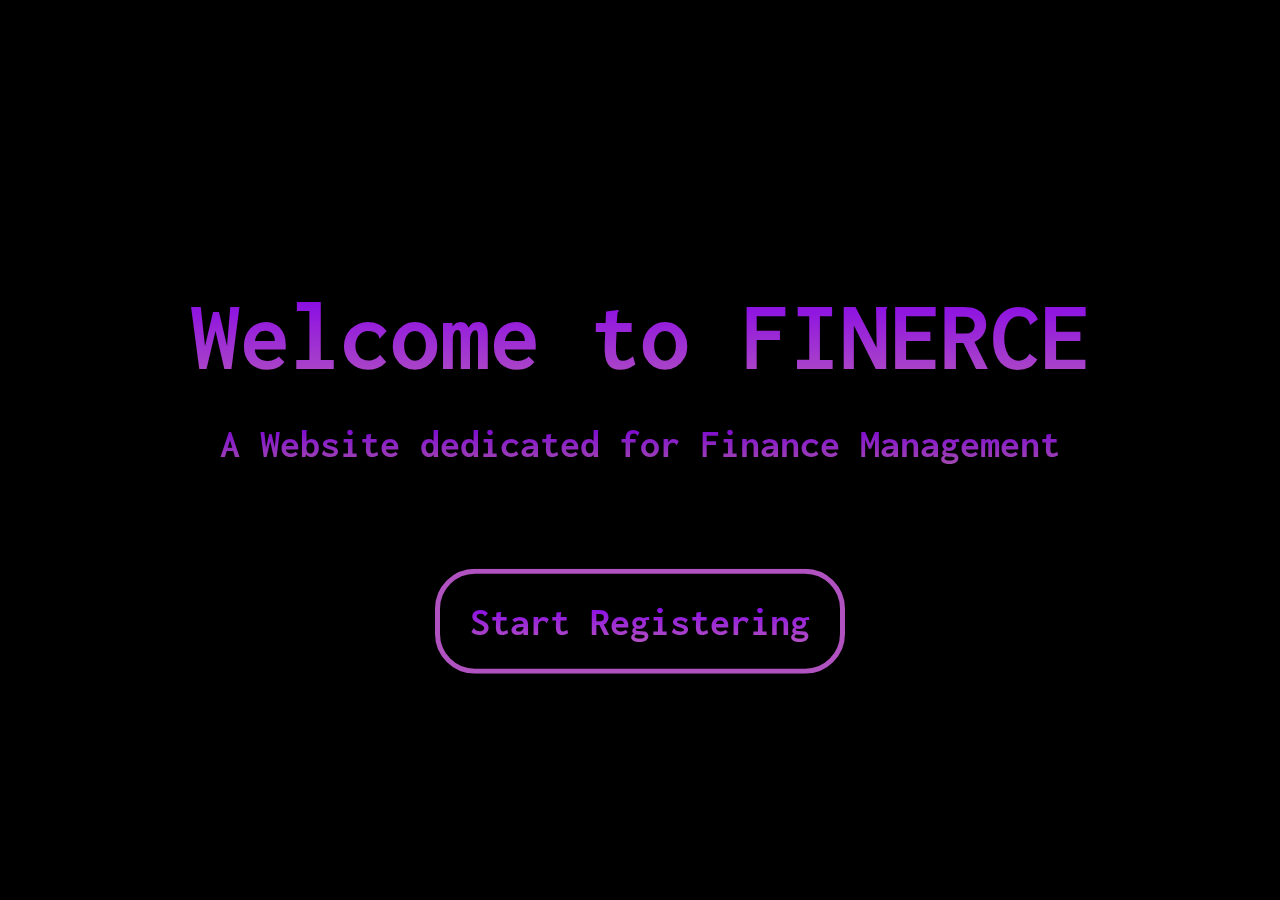
<file: index.html>
<!DOCTYPE html>
<html lang="en">
<head>
    <meta charset="UTF-8">
    <meta name="viewport" content="width=device-width, initial-scale=1.0">
    <link href="style.css" rel="stylesheet" type="text/css"/>
    <link rel="preconnect" href="https://fonts.googleapis.com">
    <link rel="preconnect" href="https://fonts.gstatic.com" crossorigin>
    <link href="https://fonts.googleapis.com/css2?family=Inconsolata:wght@200..900&display=swap" rel="stylesheet">
    <title>Document</title>
</head>
<body onload="intro()">
    <div id="wrap">
        <div id="sign" class="m1">
            <h1 id="text1">Welcome to FINERCE</h1>
            <h1 id="text2">A Website dedicated for Finance Management</h1>
            <div id="button" onclick="start()">
                <h1 id="text3">Start Registering</h1>
            </div>
        </div>
    </div>
    <script src="script.js"></script>
    <script src="https://cdn.jsdelivr.net/npm/gsap@3.12.5/dist/gsap.min.js"></script>
</body>
</html>
</file>
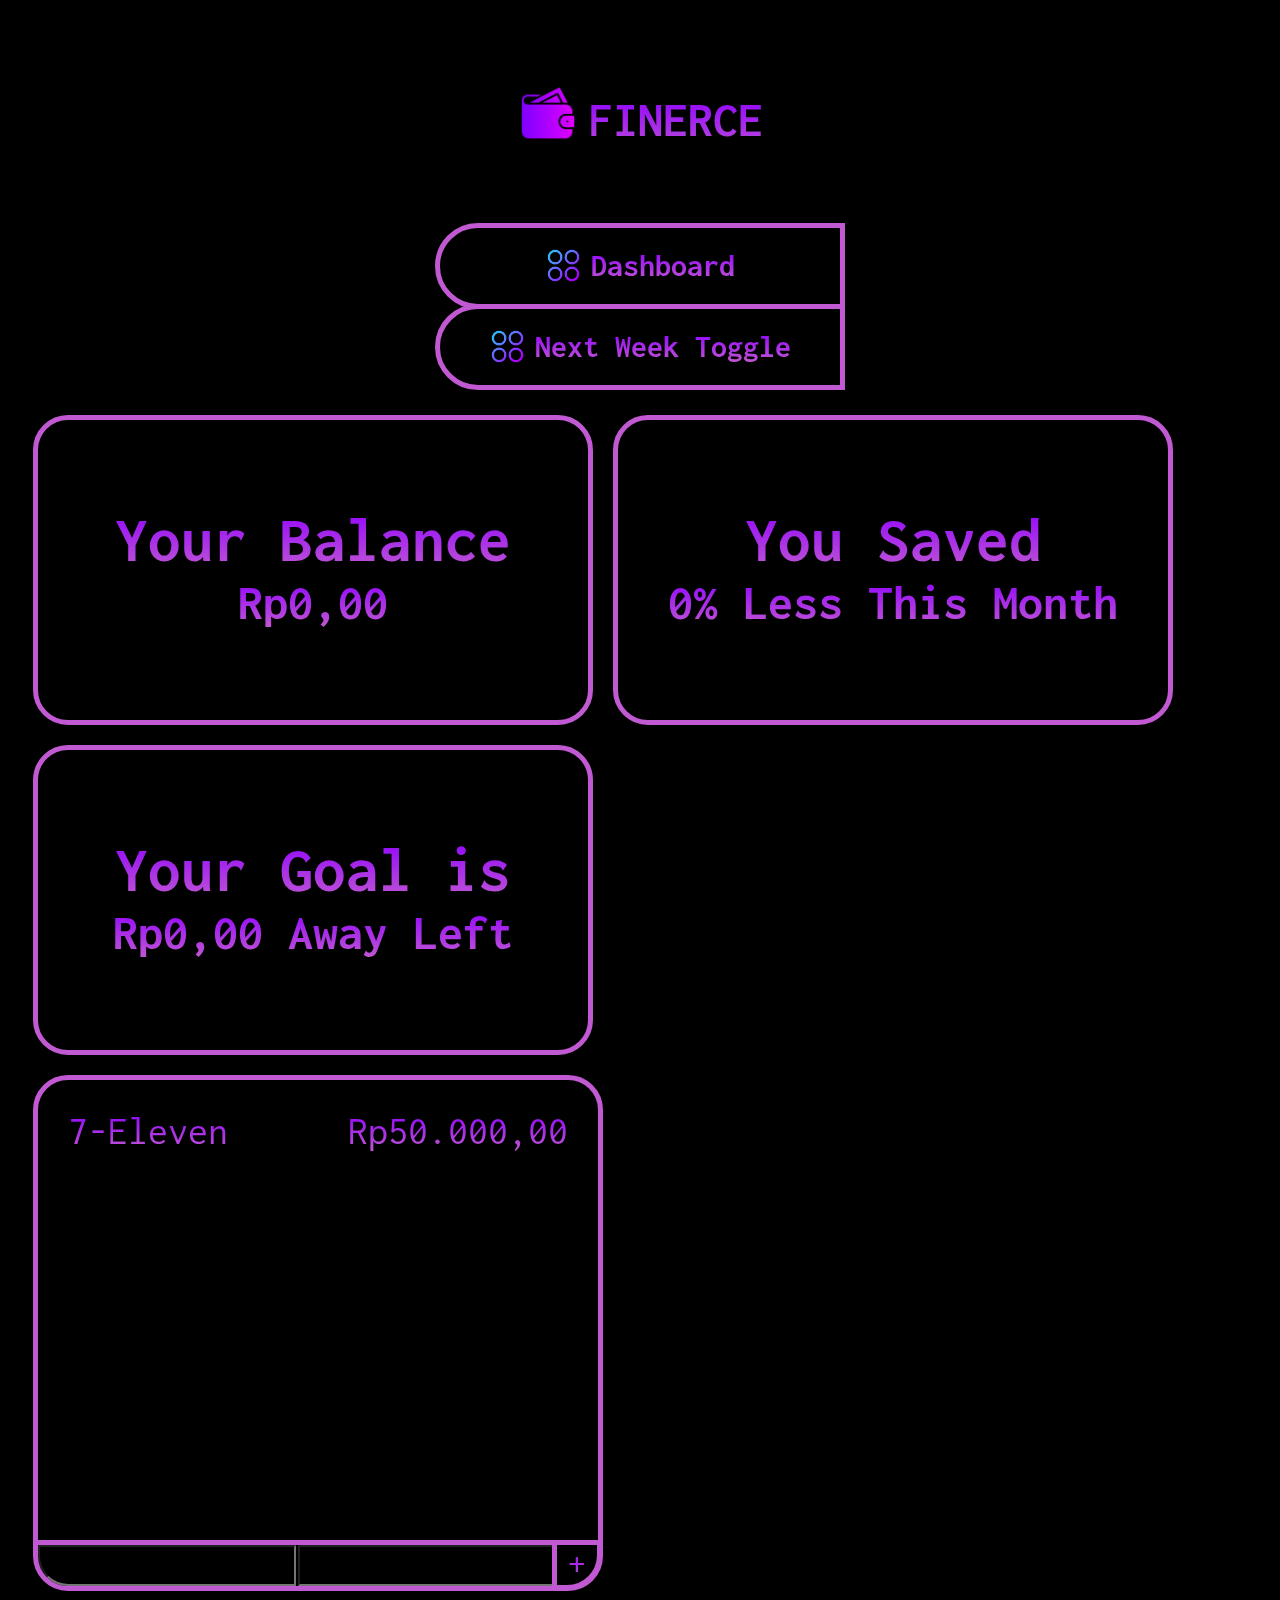
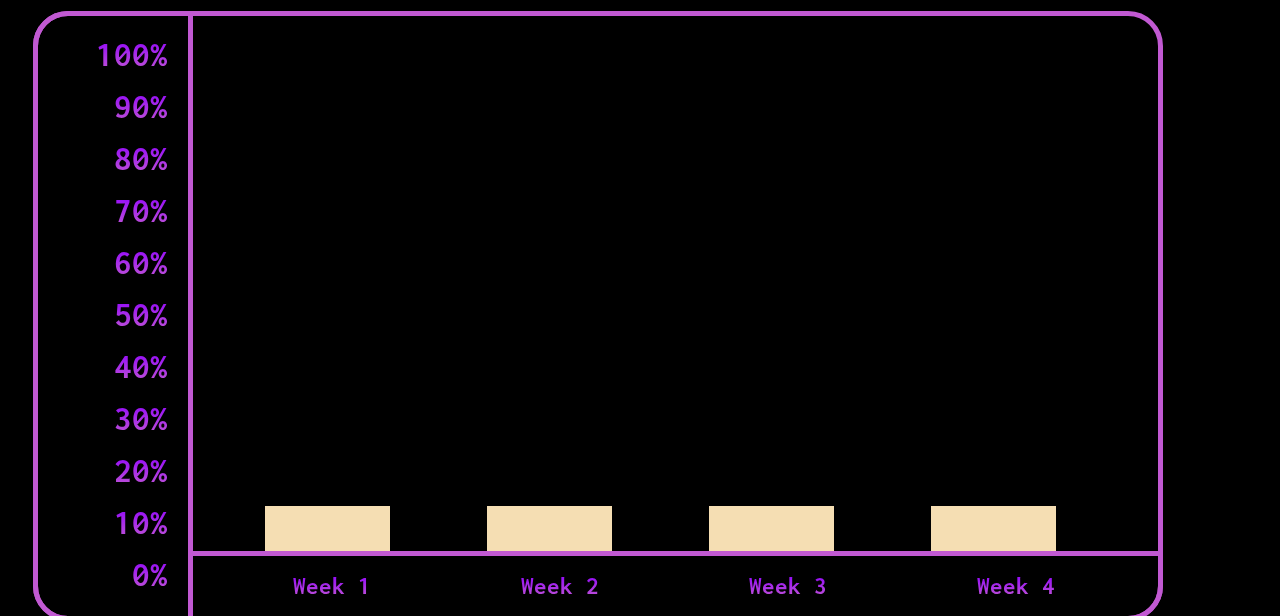
<file: homepage.html>
<!DOCTYPE html>
<html lang="en">
<head>
    <meta charset="UTF-8">
    <meta name="viewport" content="width=device-width, initial-scale=1.0">
    <link href="style.css" rel="stylesheet" type="text/css"/>
    <link rel="preconnect" href="https://fonts.googleapis.com">
    <link rel="preconnect" href="https://fonts.gstatic.com" crossorigin>
    <link href="https://fonts.googleapis.com/css2?family=Inconsolata:wght@200..900&display=swap" rel="stylesheet">
    <title>Document</title>
</head>
<body>
    <div id="wrap">
        <div id="dash">
            <div id="icon">
                <img id="image" src="wallet.png">
                <h1 id="text5">FINERCE</h1>
            </div>
            <div id="tab">
                <img id="image2" src="dashboard.png">
                <h1 id="text6">Dashboard</h1>
            </div>
            <div id="tab" onclick="nextWeek()">
                <img id="image2" src="dashboard.png">
                <h1 id="text6">Next Week Toggle</h1>
            </div>
        </div>
        <div id="board">
            <div id="row1">
                <div id="balance">
                    <h1 id="text7">Your Balance</h1>
                    <h1 id="money" class="money">Rp0,00</h1>
                </div>
                <div id="balance">
                    <h1 id="text7">You Saved</h1>
                    <h1 id="money" class="save">0% Less This Month</h1>
                </div>
                <div id="balance">
                    <h1 id="text7">Your Goal is</h1>
                    <h1 id="money" class="GL">Rp0,00 Away Left</h1>
                </div>
            </div>
            <div id="row1">
                <div id="col">
                    <div id="exchange">
                        <div id="rate">
                            <div id="name">7-Eleven</div>
                            <div id="cash">Rp50.000,00</div>
                        </div>
                    </div>
                    <div id="try">
                        <input id="name2" class="namee">
                        <input id="purchase" class="purchase">
                        <div id="button2" onclick="check()">+</div>
                    </div>
                </div>
                
                <div id="stat">
                    <div id="percent">
                        <h1 id="spec">100%</h1>
                        <h1 id="spec">90%</h1>
                        <h1 id="spec">80%</h1>
                        <h1 id="spec">70%</h1>
                        <h1 id="spec">60%</h1>
                        <h1 id="spec">50%</h1>
                        <h1 id="spec">40%</h1>
                        <h1 id="spec">30%</h1>
                        <h1 id="spec">20%</h1>
                        <h1 id="spec">10%</h1>
                        <h1 id="spec">0%</h1>
                    </div>
                    <div id="data">
                        <div id="high">
                            <div id="chart"></div>
                            <div id="chart"></div>
                            <div id="chart"></div>
                            <div id="chart"></div>
                        </div>
                        <div id="week">
                            <h1 id="spec2" class="w1">Week 1</h1>
                            <h1 id="spec2" class="w2">Week 2</h1>
                            <h1 id="spec2" class="w3">Week 3</h1>
                            <h1 id="spec2" class="w4">Week 4</h1>
                        </div>
                    </div>
                </div>
            </div>
        </div>
    </div>
    <script src="script.js"></script>
    <script src="https://cdn.jsdelivr.net/npm/gsap@3.12.5/dist/gsap.min.js"></script>
</body>
</html>
</file>
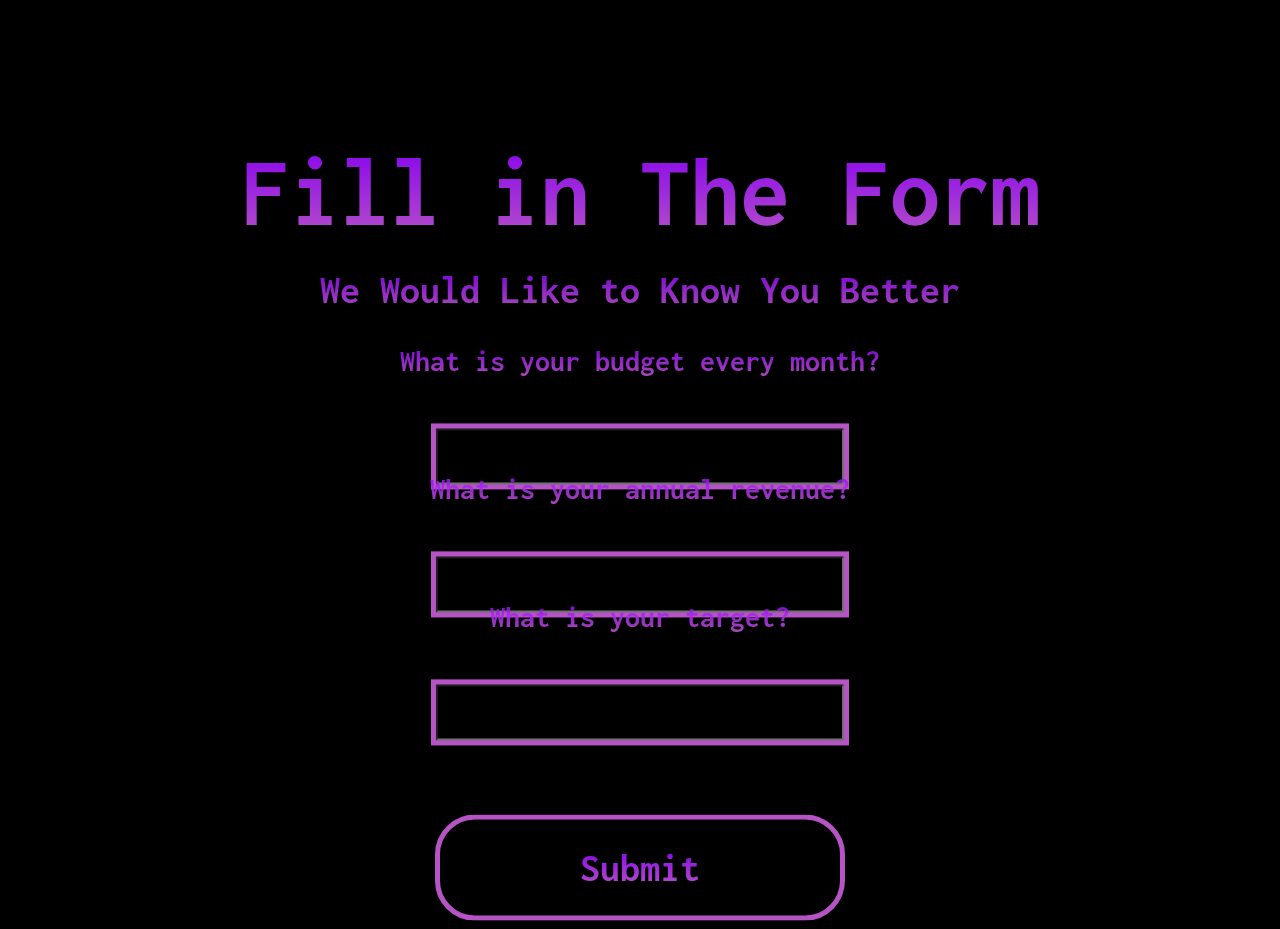
<file: register.html>
<!DOCTYPE html>
<html lang="en">
<head>
    <meta charset="UTF-8">
    <meta name="viewport" content="width=device-width, initial-scale=1.0">
    <link href="style.css" rel="stylesheet" type="text/css"/>
    <link rel="preconnect" href="https://fonts.googleapis.com">
    <link rel="preconnect" href="https://fonts.gstatic.com" crossorigin>
    <link href="https://fonts.googleapis.com/css2?family=Inconsolata:wght@200..900&display=swap" rel="stylesheet">
    <title>Document</title>
</head>
<body onload="intro2()">
    <div id="wrap">
        <div id="sign" class="m2">
            <h1 id="text1">Fill in The Form</h1>
            <h1 id="text2">We Would Like to Know You Better</h1>
            <h1 id="text4">What is your budget every month?</h1>
            <input id="input" name="budget" class="budget">
            <h1 id="text4">What is your annual revenue?</h1>
            <input id="input" name="income" class="income">
            <h1 id="text4">What is your target?</h1>
            <input id="input" name="goal" class="goal">
            <div id="button" onclick="submit()">
                <h1 id="text3">Submit</h1>
            </div>
        </div>
    </div>
    <script src="script.js"></script>
    <script src="https://cdn.jsdelivr.net/npm/gsap@3.12.5/dist/gsap.min.js"></script>
</body>
</html>
</file>
<file: style.css>
body{
    background-color: black;
}

.m1{
    margin-top: 200px;
}

.m2{
    margin-top: 75px;
}

#wrap{
    display: flex;
    flex-direction: row;
    justify-content: center;
    flex-wrap: wrap;
    background-color: black;
}

#sign{
    background-color: black;
    display: flex;
    flex-wrap: wrap;
    margin-left: auto;
    margin-right: auto;
    flex-direction: column;
    text-align: center;
}

#text1{
    font-size: 100px;
    background: rgb(193,89,210);
    background: linear-gradient(0deg, rgba(193,89,210,1) 0%, rgba(143,0,255,1) 100%); 
    color: transparent;
    background-clip: text;
    font-family: "Inconsolata", monospace;
}

#text2{
    font-size: 40px;
    margin-top: -40px;
    background: rgb(193,89,210);
    background: linear-gradient(0deg, rgba(193,89,210,1) 0%, rgba(143,0,255,1) 100%);
    color: transparent;
    background-clip: text;
    font-family: "Inconsolata", monospace;
}

#button{
    width: 400px;
    border-radius: 35px;
    outline-color: rgb(193,89,210);
    outline-width: thick;
    outline-style: solid;
    margin-top: 90px;
    margin-left: auto;
    margin-right: auto;
    transition: all 1s ease-out;
    font-family: "Inconsolata", monospace;
}

#button:hover{
    transform: scale(1.2);
    transition: all 1s ease-out;
}

#text3{
    font-size: 40px;
    background: rgb(193,89,210);
    background: linear-gradient(0deg, rgba(193,89,210,1) 0%, rgba(143,0,255,1) 100%);
    color: transparent;
    background-clip: text;
    font-family: "Inconsolata", monospace;
}

#text4{
    font-size: 30px;
    background: rgb(193,89,210);
    background: linear-gradient(0deg, rgba(193,89,210,1) 0%, rgba(143,0,255,1) 100%);
    color: transparent;
    background-clip: text;
    font-family: "Inconsolata", monospace;
}

#text5{
    font-size: 50px;
    background: rgb(193,89,210);
    background: linear-gradient(0deg, rgba(193,89,210,1) 0%, rgba(143,0,255,1) 100%);
    color: transparent;
    background-clip: text;
    font-family: "Inconsolata", monospace;
    margin-left: 10px;
    margin-top: 50px;
}

#text6{
    font-size: 32px;
    background: rgb(193,89,210);
    background: linear-gradient(0deg, rgba(193,89,210,1) 0%, rgba(143,0,255,1) 100%);
    color: transparent;
    background-clip: text;
    font-family: "Inconsolata", monospace;
    margin-left: 10px;
}

#text7{
    font-size: 65px;
    background: rgb(193,89,210);
    background: linear-gradient(0deg, rgba(193,89,210,1) 0%, rgba(143,0,255,1) 100%);
    color: transparent;
    background-clip: text;
    font-family: "Inconsolata", monospace;
    margin-top: 60px;
}

#money{
    font-size: 50px;
    background: rgb(193,89,210);
    background: linear-gradient(0deg, rgba(193,89,210,1) 0%, rgba(143,0,255,1) 100%);
    color: transparent;
    background-clip: text;
    font-family: "Inconsolata", monospace;
    margin-top: -40px;
}

#input{
    height: 50px;
    width: 400px;
    background: black;
    outline-color: rgb(193,89,210);
    outline-width: thick;
    outline-style: solid;
    color: rgb(193,89,210);
    font-size: 35px;
    margin-left: auto;
    margin-right: auto;
    font-family: "Inconsolata", monospace;
}

#dash{
    display: flex;
    flex-wrap: wrap;
    flex-direction: column;
    text-align: left;
    width: 400px;
}

#icon{
    display: flex;
    flex-wrap: wrap;
    flex-direction: row;
    padding: 35px;
    height: 150px;
    justify-content: center;
}

#image{
    height: 60px;
    margin-top: 40px;
}

#image2{
    height: 35px;
    margin-top: 20px;
}

#tab{
    height: auto;
    width: auto;
    text-align: center;
    flex-direction: row;
    display: flex;
    justify-content: center;
    outline-color: rgb(193,89,210);
    outline-style: solid;
    outline-width: thick; 
    border-radius: 50px 0px 0px 50px;
    margin-bottom: 5px;
}

#board{
    width: 1790px;
    height: 500px;
}

#balance{
    height: 250px;
    width: 500px;
    margin-left: 30px;
    margin-top: 30px;
    padding: 25px;
    text-align: center;
    border-radius: 30px;
    outline-color: rgb(193,89,210);
    outline-style: solid;
    outline-width: thick;
}

#row1{
    display: flex;
    flex-direction: row;
    flex-wrap: wrap;
}

#exchange{
    margin-left: 30px;
    margin-top: 30px;
    width: 500px;
    height: 400px;
    padding: 30px;
    border-radius: 30px 30px 0px 0px;
    outline-color: rgb(193,89,210);
    outline-style: solid;
    outline-width: thick;
    overflow: scroll;
}

#rate{
    width: auto;
    flex-direction: row;
    display: flex;
    margin-bottom: 20px;
}

#name{
    font-size: 40px;
    background: rgb(193,89,210);
    background: linear-gradient(0deg, rgba(193,89,210,1) 0%, rgba(143,0,255,1) 100%);
    color: transparent;
    background-clip: text;
    font-family: "Inconsolata", monospace;
    width: 300px;
}

#cash{
    font-size: 40px;
    background: rgb(193,89,210);
    background: linear-gradient(0deg, rgba(193,89,210,1) 0%, rgba(143,0,255,1) 100%);
    color: transparent;
    background-clip: text;
    font-family: "Inconsolata", monospace;
    width: 300px;
    text-align: right;
}

#col{
    display: flex;
    flex-direction: column;
    flex-wrap: wrap;
}

#name2{
    font-size: 32px;
    margin-right: auto;
    height: 35px;
    width: 250px;
    background: rgb(193,89,210);
    background: linear-gradient(0deg, rgba(193,89,210,1) 0%, rgba(143,0,255,1) 100%);
    color: transparent;
    background-clip: text;
    background-color: black;
    border-radius: 0px 0px 0px 30px;
    text-align: center;
}

#try{
    margin-left: 30px;
    margin-right: auto;
    margin-top: 5px;
    border-radius: 0px 0px 30px 30px;
    outline-color: rgb(193,89,210);
    outline-style: solid;
    outline-width: thick;
    flex-direction: row;
    display: flex;
    width: 560px;
}

#purchase{
    font-size: 32px;
    margin-left: auto;
    margin-right: auto;
    height: 35px;
    width: 250px;
    background: rgb(193,89,210);
    background: linear-gradient(0deg, rgba(193,89,210,1) 0%, rgba(143,0,255,1) 100%);
    color: transparent;
    background-clip: text;
    background-color: black;
    text-align: center;
}

#button2{
    width: 40px;
    height: 40px;
    border-radius: 0px 0px 30px 0px;
    outline-color: rgb(193,89,210);
    outline-width: thick;
    outline-style: solid;
    margin-left: auto;
    margin-right: auto;
    font-family: "Inconsolata", monospace;
    background: rgb(193,89,210);
    background: linear-gradient(0deg, rgba(193,89,210,1) 0%, rgba(143,0,255,1) 100%);
    color: transparent;
    background-clip: text;
    font-size: 35px;
    text-align: center;
}

#stat{
    height: 600px;
    width: 1120px;
    margin-top: 30px;
    margin-left: 30px;
    margin-right: auto;
    border-radius: 30px;
    outline-color: rgb(193,89,210);
    outline-width: thick;
    outline-style: solid;
    display: flex;
    flex-direction: row;
}

#spec{
    font-size: 35px;
    background: rgb(193,89,210);
    background: linear-gradient(0deg, rgba(193,89,210,1) 0%, rgba(143,0,255,1) 100%);
    color: transparent;
    background-clip: text;
    font-family: "Inconsolata", monospace;
    margin-right: 20px;
    margin-bottom: -5px;
    margin-top: 20px;
}

#spec2{
    font-size: 25px;
    background: rgb(193,89,210);
    background: linear-gradient(0deg, rgba(193,89,210,1) 0%, rgba(143,0,255,1) 100%);
    color: transparent;
    background-clip: text;
    font-family: "Inconsolata", monospace;
    margin-left: 100px;
    margin-right: 50px;
}

#percent{
    height: 600px;
    width: 150px;
    border-radius: 30px 0px 0px 30px;
    outline-color: rgb(193,89,210);
    outline-width: thick;
    outline-style: solid;
    display: flex;
    flex-direction: column;
    text-align: right;
}

#data{
    height: 600px;
    width: 970px;
    display: flex;
    flex-direction: column;
    border-radius: 0px 30px 30px 0px;
}

#high{
    height: 540px;
    border-radius: 0px 30px 0px 0px;
    display: flex;
}

#week{
    height: 60px;
    border-radius: 0px 0px 30px 0px;
    display: flex;
    flex-direction: row;
    outline-color: rgb(193,89,210);
    outline-width: thick;
    outline-style: solid;
    margin-left: 5px;
}

#chart{
    height: 50px;
    width: 125px;
    background-color: wheat;
    margin-left: 77px;
    margin-top: 490px;
    margin-right: 20px;
    transition: height 4s;
}

#chart:hover{
    height: 500px;
}
</file>
